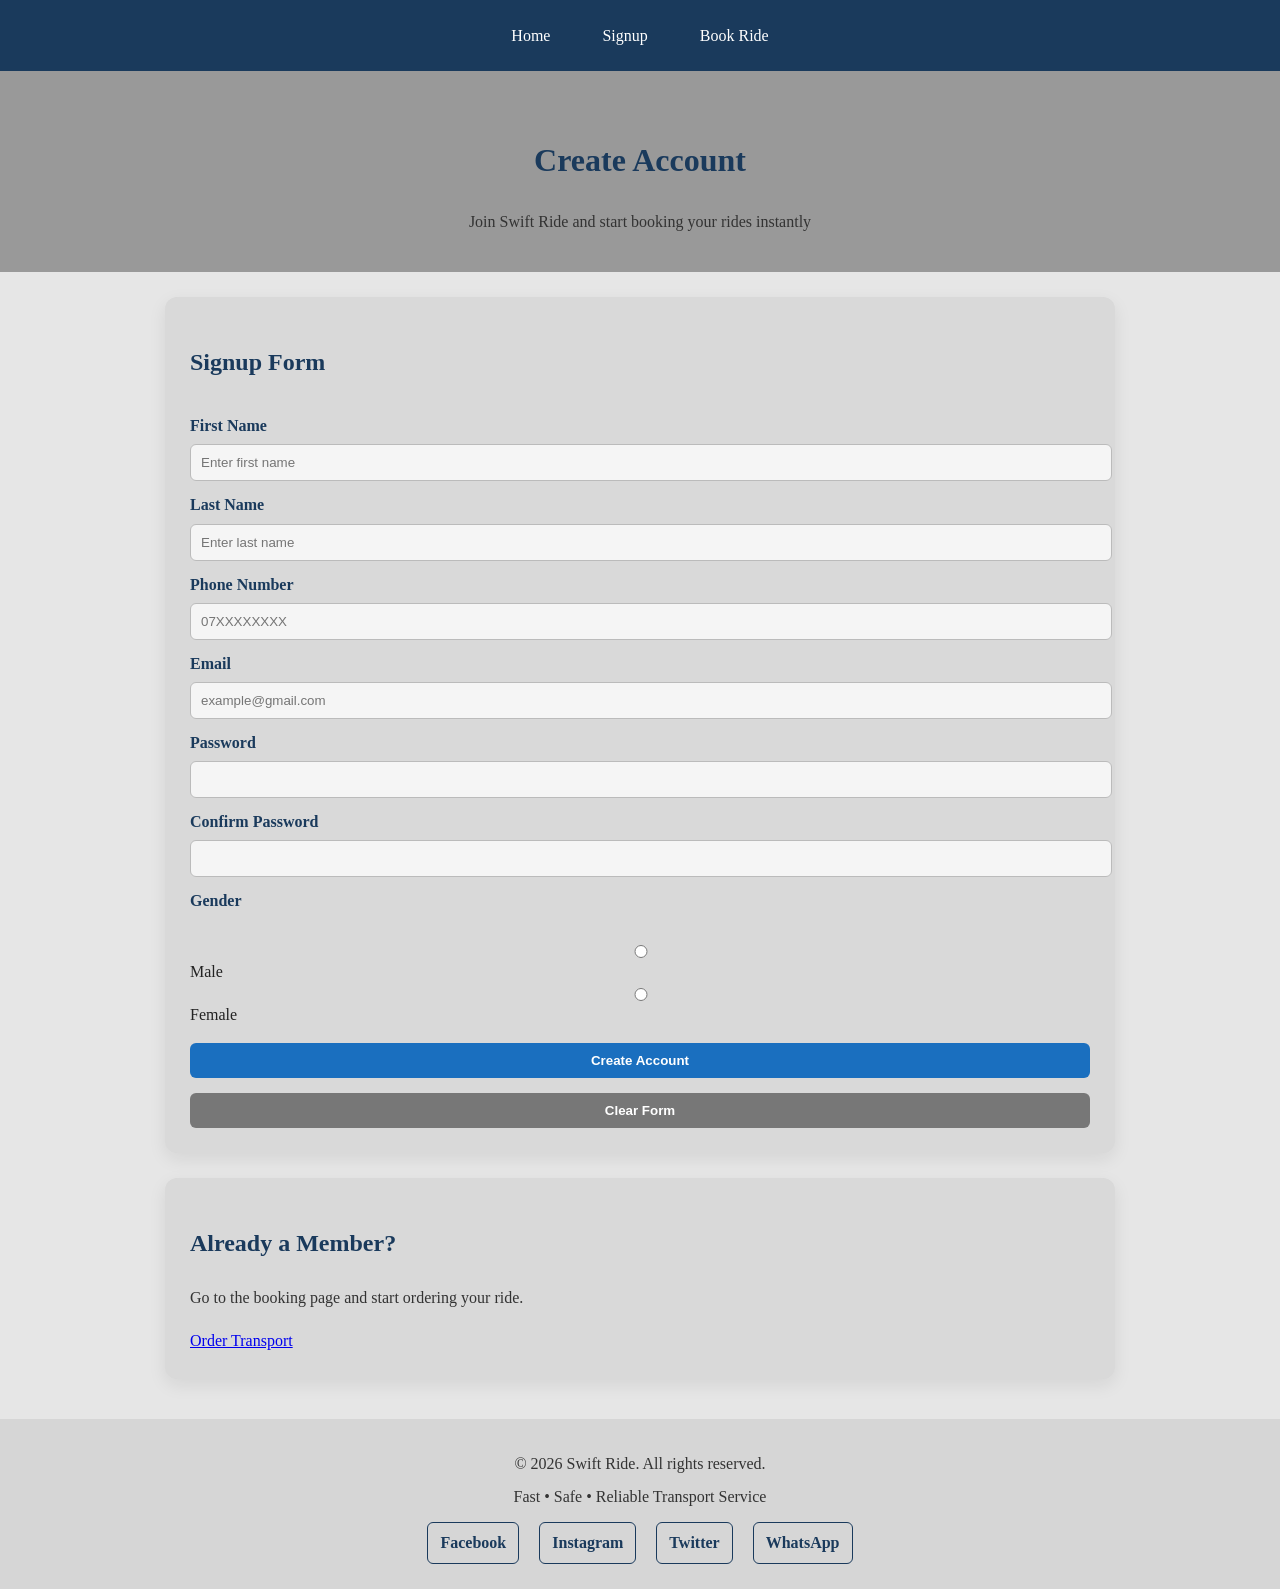
<file: login.html>
<!DOCTYPE html>
<html>

<head>
    <title>Swift Ride | Signup</title>
    <link rel="stylesheet" href="style.css">
</head>

<body>

    
    <nav>
        <a href="index.html">Home</a>
        <a href="login.html">Signup</a>
        <a href="mainpage.html">Book Ride</a>
    </nav>

    <div class="header">
        <h1>Create Account</h1>
        <p>Join Swift Ride and start booking your rides instantly</p>
    </div>
    <div class="section">
        <h2>Signup Form</h2>

        <form>

            <label>First Name</label>
            <input type="text" placeholder="Enter first name">

            <label>Last Name</label>
            <input type="text" placeholder="Enter last name">

            <label>Phone Number</label>
            <input type="number" placeholder="07XXXXXXXX">

            <label>Email</label>
            <input type="email" placeholder="example@gmail.com">

            <label>Password</label>
            <input type="password">

            <label>Confirm Password</label>
            <input type="password">

            <label>Gender</label><br>
            <input type="radio" name="gender" value="male"> Male<br>
            <input type="radio" name="gender" value="female"> Female<br>

            <input type="submit" value="Create Account">
            <input type="reset" value="Clear Form">

        </form>
    </div>

    <div class="section">
        <h2>Already a Member?</h2>
        <p>Go to the booking page and start ordering your ride.</p>

        <a href="mainpage.html">Order Transport</a>
    </div>
<footer class="footer">
    <div class="footer-container">

        <p>© 2026 Swift Ride. All rights reserved.</p>
        <p>Fast • Safe • Reliable Transport Service</p>

        <div class="socials">
            <a href="#">Facebook</a>
            <a href="#">Instagram</a>
            <a href="#">Twitter</a>

<a href="https://wa.me/254729024549" target="_blank">WhatsApp</a>  

      </div>

    </div>
</footer>


</body>

</html>
</file>
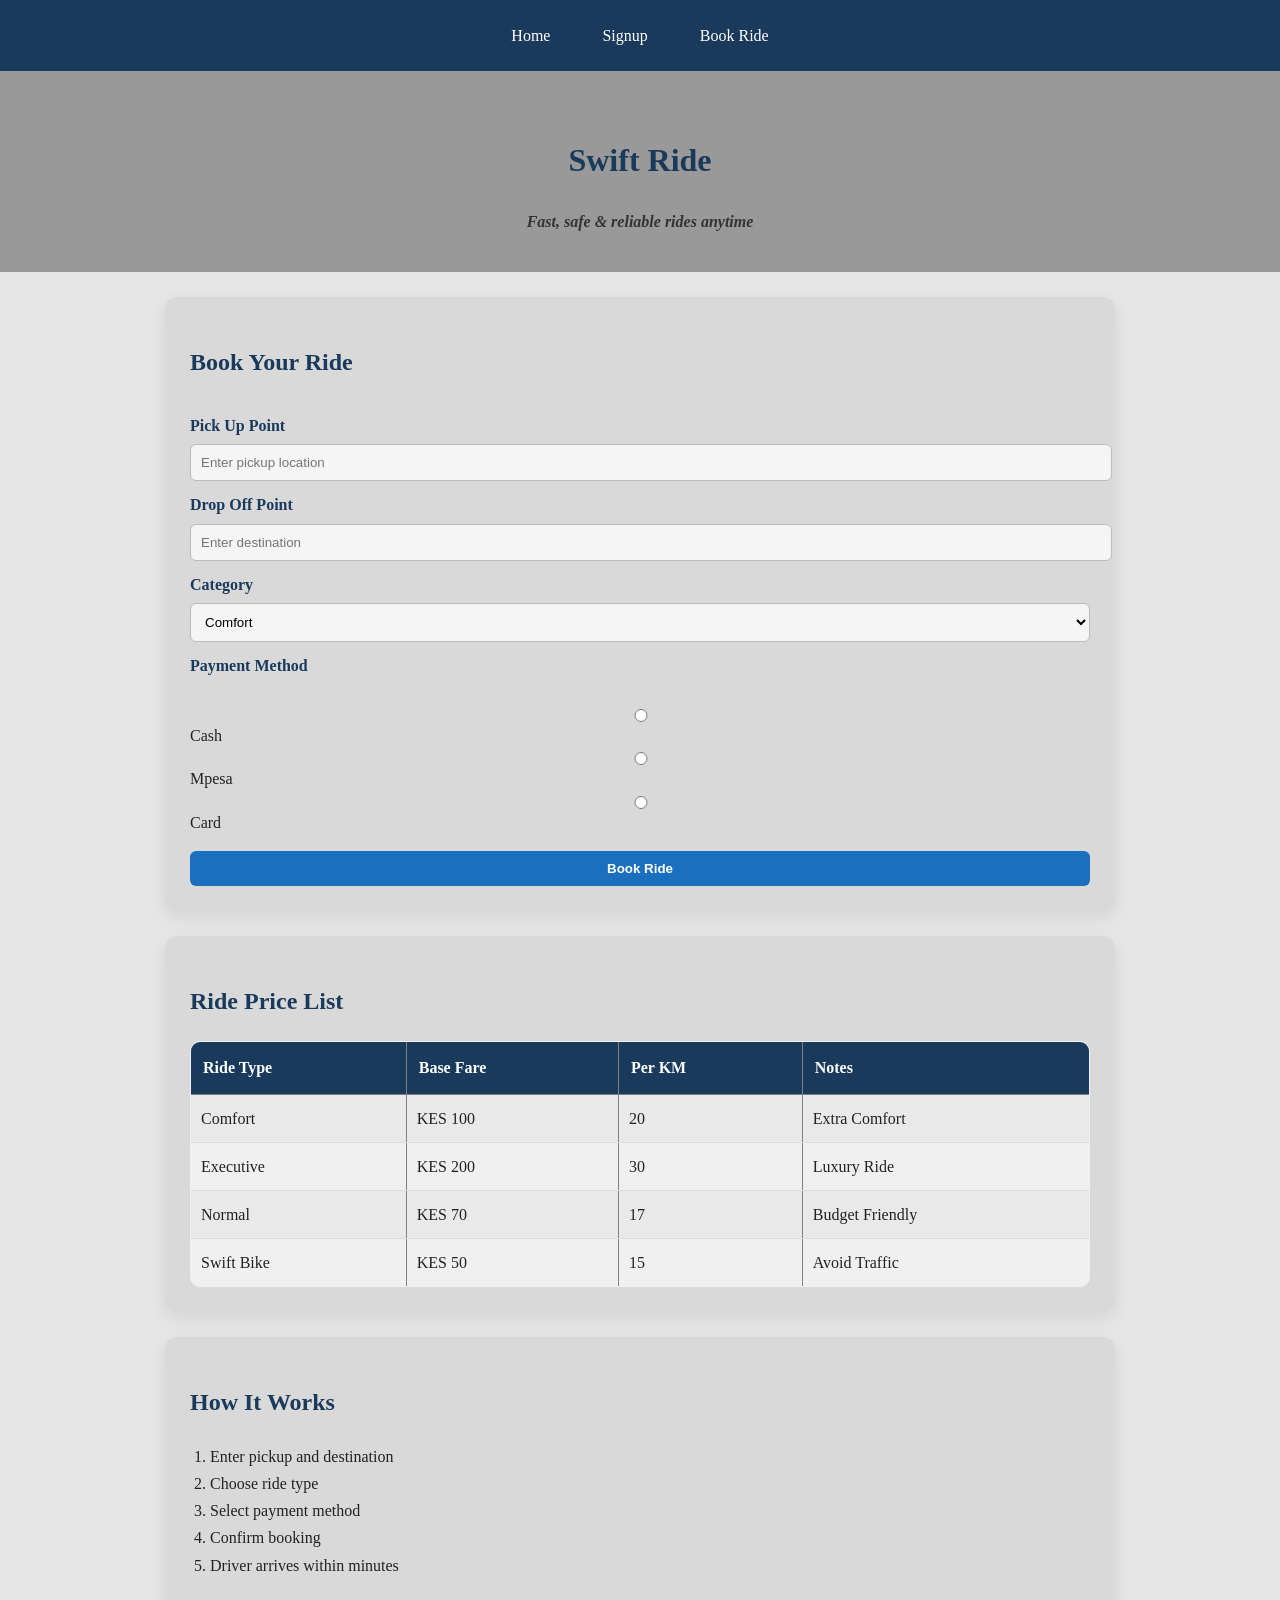
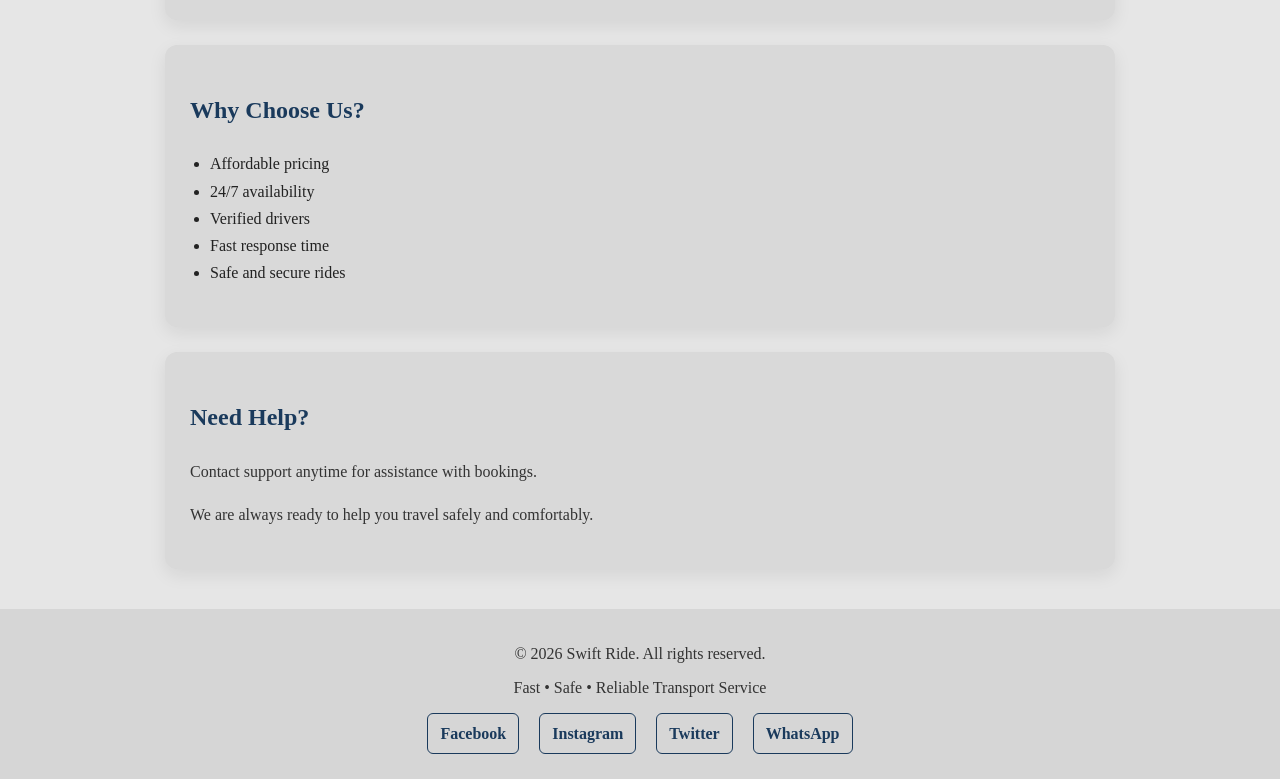
<file: mainpage.html>
<!DOCTYPE html>
<html>
<head>
    <title>Swift Ride | Book Ride</title>
    <link rel="stylesheet" href="style.css">
</head>

<body>

    <nav>
        <a href="index.html">Home</a>
        <a href="login.html">Signup</a>
        <a href="mainpage.html">Book Ride</a>
    </nav>

    <div class="header">
        <h1>Swift Ride</h1>
        <p><em><strong>Fast, safe & reliable rides anytime</strong></em></p>
    </div>

    <div class="section">
        <h2>Book Your Ride</h2>

        <form>

            <label>Pick Up Point</label>
            <input type="text" placeholder="Enter pickup location">

            <label>Drop Off Point</label>
            <input type="text" placeholder="Enter destination">

            <label>Category</label>
            <select>
                <option>Comfort</option>
                <option>Executive</option>
                <option>Normal</option>
                <option>Swift Bike</option>
            </select>

            <label>Payment Method</label><br>
            <input type="radio" name="payment" value="cash"> Cash<br>
            <input type="radio" name="payment" value="mpesa"> Mpesa<br>
            <input type="radio" name="payment" value="card"> Card<br>

            <input type="submit" value="Book Ride">

        </form>
    </div>

    <!-- Pricing Table Section -->
    <div class="section">
        <h2>Ride Price List</h2>

        <table border="1">
            <tr>
                <th>Ride Type</th>
                <th>Base Fare</th>
                <th>Per KM</th>
                <th>Notes</th>
            </tr>

            <tr>
                <td>Comfort</td>
                <td>KES 100</td>
                <td>20</td>
                <td>Extra Comfort</td>
            </tr>

            <tr>
                <td>Executive</td>
                <td>KES 200</td>
                <td>30</td>
                <td>Luxury Ride</td>
            </tr>

            <tr>
                <td>Normal</td>
                <td>KES 70</td>
                <td>17</td>
                <td>Budget Friendly</td>
            </tr>

            <tr>
                <td>Swift Bike</td>
                <td>KES 50</td>
                <td>15</td>
                <td>Avoid Traffic</td>
            </tr>
        </table>
    </div>

    <div class="section">
        <h2>How It Works</h2>
        <ol>
            <li>Enter pickup and destination</li>
            <li>Choose ride type</li>
            <li>Select payment method</li>
            <li>Confirm booking</li>
            <li>Driver arrives within minutes</li>
        </ol>
    </div>

    <div class="section">
        <h2>Why Choose Us?</h2>
        <ul>
            <li>Affordable pricing</li>
            <li>24/7 availability</li>
            <li>Verified drivers</li>
            <li>Fast response time</li>
            <li>Safe and secure rides</li>
        </ul>
    </div>

    <div class="section">
        <h2>Need Help?</h2>
        <p>Contact support anytime for assistance with bookings.</p>
        <p>We are always ready to help you travel safely and comfortably.</p>
    </div>




  <footer class="footer">
    <div class="footer-container">

        <p>© 2026 Swift Ride. All rights reserved.</p>
        <p>Fast • Safe • Reliable Transport Service</p>

        <div class="socials">
            <a href="#">Facebook</a>
            <a href="#">Instagram</a>
            <a href="#">Twitter</a>
           <a href="https://wa.me/254729024549" target="_blank">WhatsApp</a>        </div>

    </div>
</footer>



</body>
</html>
</file>
<file: style.css>
body {
    font-family: Georgia, 'Times New Roman', serif;
    background: #e6e6e6;
    color: #222;
    margin: 0;
    padding: 0;
    line-height: 1.7;
}

nav {
    background-color: #1a3a5c;
    padding: 14px 20px;
    text-align: center;
    position: sticky;
    top: 0;
}






.hero {
    max-width: 900px;
    margin: 30px auto;
    background: #d6d6d6;
    padding: 40px 20px;
    text-align: center;
    border-radius: 12px;
    box-shadow: 0 6px 18px rgba(0,0,0,0.08);
}

.hero h1 {
    font-size: 2.5rem;
    color: #1a3a5c;
    letter-spacing: 3px;
    margin-bottom: 10px;
}

.hero p {
    font-size: 1.1rem;
    color: #333;
    margin-bottom: 20px;
}

.hero img {
    width: 100%;
    max-width: 600px;
    height: auto;
    border-radius: 10px;
    box-shadow: 0 4px 12px rgba(0,0,0,0.15);
}








nav a {
    color: #ffffff;
    text-decoration: none;
    margin: 0 10px;
    padding: 8px 14px;
    border-radius: 6px;
    display: inline-block;
    transition: 0.3s;
}

nav a:hover {
    background-color: #ffffff;
    color: #1a3a5c;
}

.header {
    background-color: #999;
    text-align: center;
    padding: 40px 20px 20px;
}

.section {
    max-width: 900px;
    margin: 25px auto;
    background: #d9d9d9;
    padding: 25px;
    border-radius: 12px;
    box-shadow: 0 6px 18px rgba(0,0,0,0.08);
}

h1, h2, h3 {
    color: #1a3a5c;
}

p {
    color: #333;
}

img {
    display: block;
    margin: 15px auto;
    border-radius: 10px;
    max-width: 100%;
}

form {
    display: flex;
    flex-direction: column;
}

label {
    font-weight: bold;
    margin-top: 10px;
    color: #1a3a5c;
}

input[type="text"],
input[type="email"],
input[type="number"],
input[type="password"],
select {
    width: 100%;
    padding: 10px;
    margin-top: 5px;
    border: 1px solid #bbb;
    border-radius: 6px;
    background: #f5f5f5;
}

input[type="submit"],
input[type="reset"] {
    margin-top: 15px;
    padding: 10px;
    border: none;
    border-radius: 6px;
    cursor: pointer;
    font-weight: bold;
}

input[type="submit"] {
    background: #1a6fbf;
    color: white;
}

input[type="submit"]:hover {
    background: #145a99;
}

input[type="reset"] {
    background: #777;
    color: white;
}

input[type="reset"]:hover {
    background: #555;
}

table {
    width: 100%;
    border-collapse: collapse;
    margin-top: 10px;
    background: #f0f0f0;
    border-radius: 10px;
    overflow: hidden;
}

th {
    background: #1a3a5c;
    color: white;
    padding: 12px;
    text-align: left;
}

td {
    padding: 10px;
    border-bottom: 1px solid #ddd;
}

tr:nth-child(even) {
    background: #e9e9e9;
}

tr:hover {
    background: #dcdcdc;
}

ol, ul {
    padding-left: 20px;
}

.btn {
    display: inline-block;
    background: #1a6fbf;
    color: white;
    padding: 10px 18px;
    margin: 5px;
    border-radius: 6px;
    text-decoration: none;
    font-weight: bold;
    transition: 0.3s;
}

.btn:hover {
    background: #145a99;
    transform: scale(1.05);
}

.footer {
    background: #d6d6d6;
    color: #1a3a5c;
    margin-top: 40px;
    padding: 25px 10px;
}

.footer-container {
    max-width: 900px;
    margin: 0 auto;
    text-align: center;
}

.footer-container p {
    margin: 6px 0;
    color: #333;
}

.socials {
    margin-top: 12px;
}

.socials a {
    color: #1a3a5c;
    text-decoration: none;
    margin: 0 8px;
    font-weight: bold;
    padding: 6px 12px;
    border-radius: 6px;
    border: 1px solid #1a3a5c;
    display: inline-block;
    transition: 0.3s;
}

.socials a:hover {
    background: #1a3a5c;
    color: white;
}
</file>
